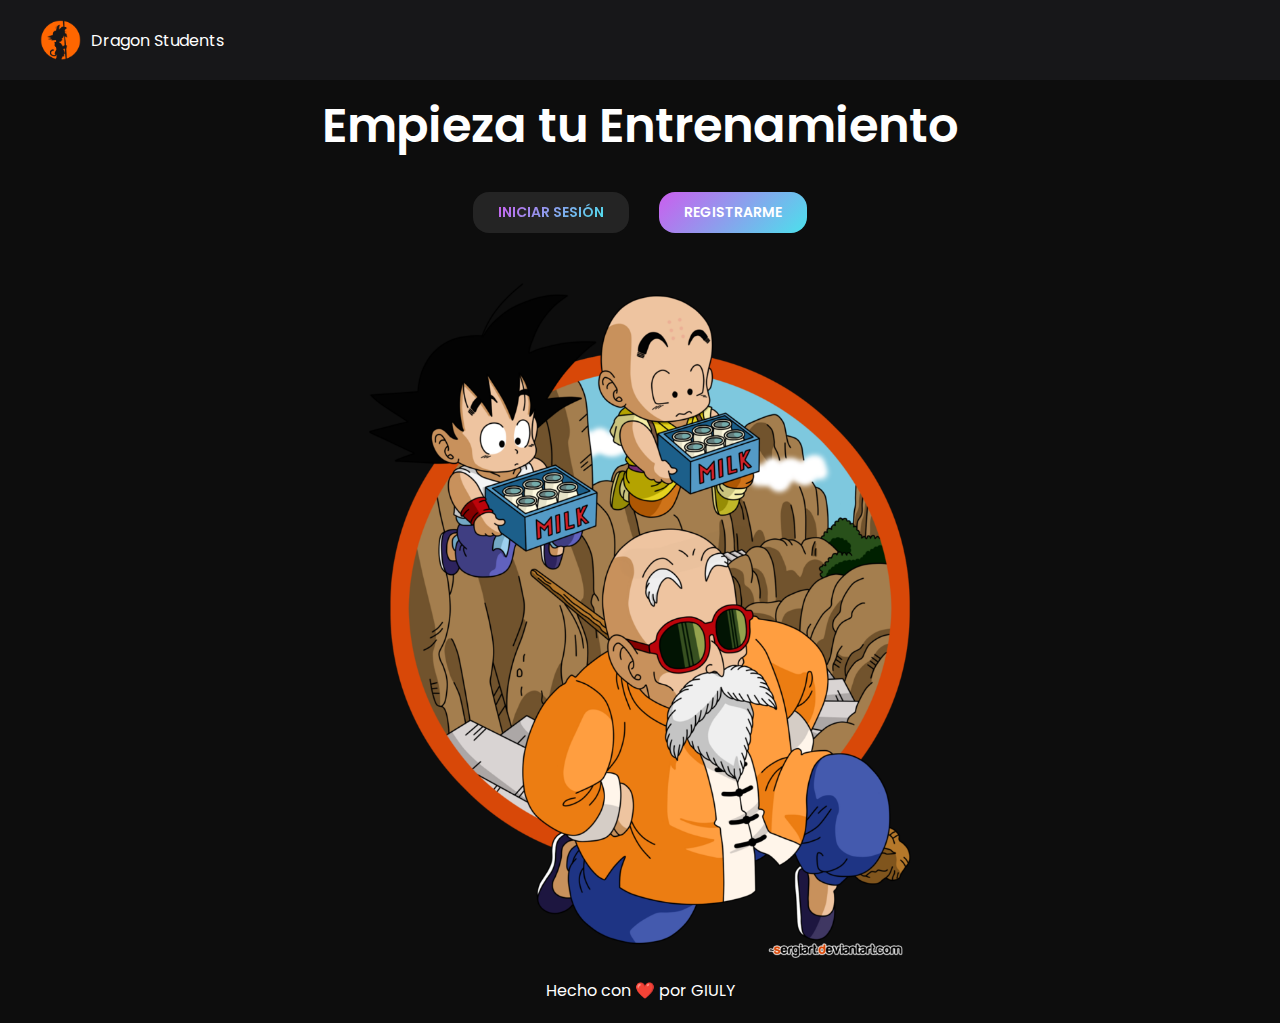
<file: index.html>
<!DOCTYPE html>
<html lang="es">
  <head>
    <meta charset="UTF-8" />
    <meta http-equiv="X-UA-Compatible" content="IE=edge" />
    <meta name="viewport" content="width=device-width, initial-scale=1.0" />
    <title>Dragon Students</title>
    <link rel="stylesheet" href="./assets/styles/style.css" />
  </head>

  <body>
    <header>
      <nav class="navbar__container">
        <div class="logo__container">
          <img src="./assets/img/logo.png" alt="logo" class="navbar__logo" />
          Dragon Students
        </div>
        <!-- <img src="./assets/img/profile.png" alt="profile" /> -->
      </nav>
    </header>
    <main class="main">
      <section class="content">
        <div class="content__text">
          <h1 class="content__text__title">Empieza tu Entrenamiento</h1>
          <div class="content__text__btns">
            <a href="./pages/login.html" class="btn btn--login"
              ><span class="btn__span"> Iniciar Sesión</span></a
            >
            <a href="./pages/register.html" class="btn btn--register"
              >Registrarme</a
            >
          </div>
        </div>
        <img class="content__img" src="./assets/img/roshi-entrenando.png" alt="Maestro Roshi" />
      </section>
    </main>
    <footer class="footer">
      <p class="footer__text">
        Hecho con ❤️ por <span class="text--gradient">Giuly</span>
      </p>
    </footer>
  </body>
</html>
</file>
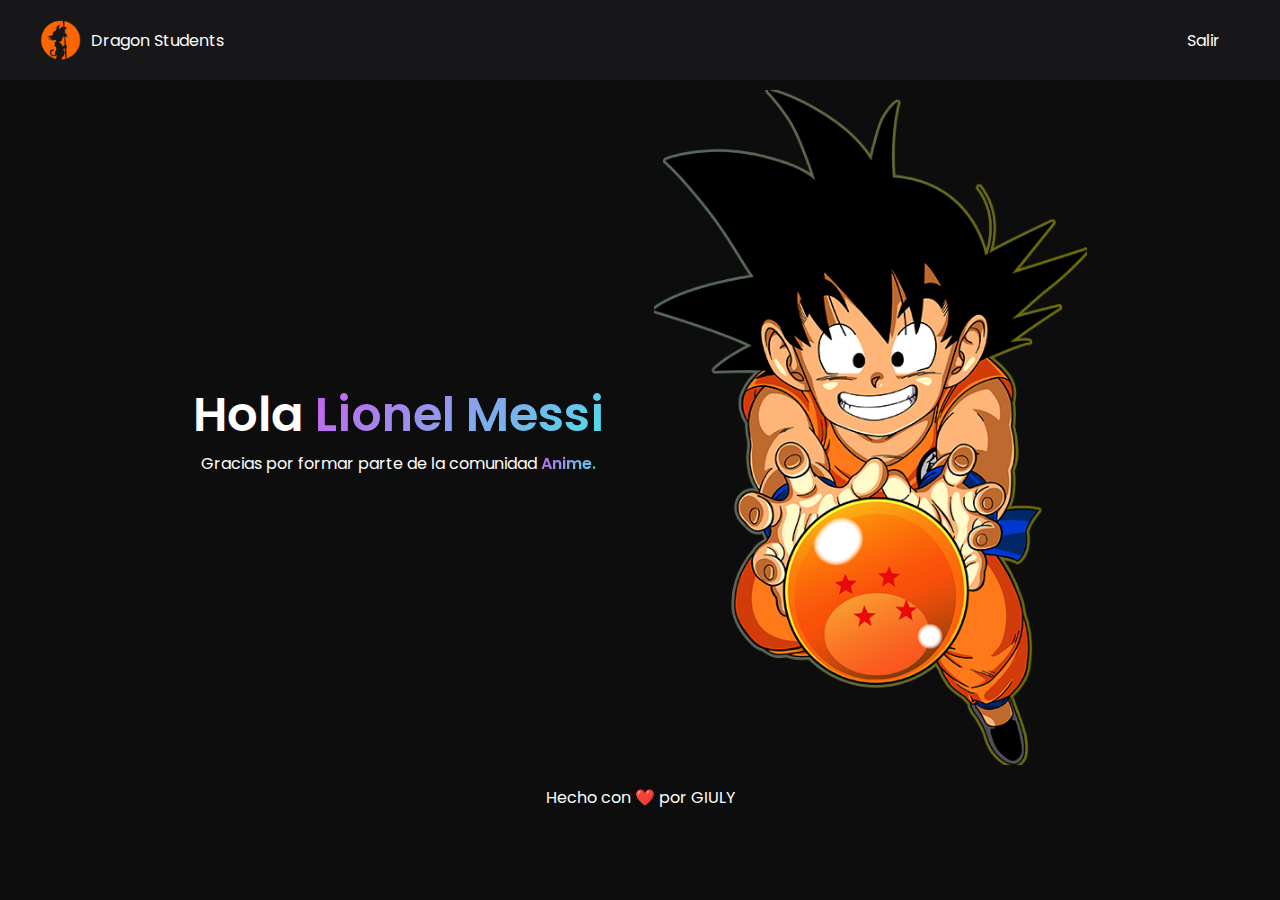
<file: pages/home.html>
<!DOCTYPE html>
<html lang="es">

  <head>
    <meta charset="UTF-8" />
    <meta http-equiv="X-UA-Compatible" content="IE=edge" />
    <meta name="viewport" content="width=device-width, initial-scale=1.0" />

    <title>Home</title>
  
    <link rel="stylesheet" href="../assets/styles/style.css" /> <!-- Estilos  -->

    <link rel="stylesheet" href="https://cdnjs.cloudflare.com/ajax/libs/font-awesome/6.2.1/css/all.min.css"
      integrity="sha512-MV7K8+y+gLIBoVD59lQIYicR65iaqukzvf/nwasF0nqhPay5w/9lJmVM2hMDcnK1OnMGCdVK+iQrJ7lzPJQd1w=="
      crossorigin="anonymous" referrerpolicy="no-referrer" />
  </head>

  <body>
    <header>
      <nav class="navbar__container">
        <a href="../index.html" class="logo__container">
          <img src="../assets/img/logo.png" alt="logo" class="navbar__logo" /> Dragon Students
        </a>

        <!-- Logout icon -->
        <div id="logout-message">
          Salir<i class="fas fa-sign-out-alt"></i>
        </div>
      </nav>
    </header>

    <main class="main">
      <section class="content">
        <div class="content__text">
          <!-- Ejemplo de como se mostrará el nombre al "iniciar sesión" -->
          <h1 class="content__text__title">Hola <span class="link--gradient" id="user-name">Lionel Messi</span></h1>
          <p>Gracias por formar parte de la comunidad <span class="link--gradient">Anime.</span></p>
          <!-- Fin de ejemplo de como se mostrará el nombre al "iniciar sesión" -->
        </div>
        <img class="content__img" src="../assets/img/goku-esfera.png" alt="" />
      </section>
    </main>
    <footer>
      <p class="footer__text">
        Hecho con ❤️ por <span class="text--gradient">Giuly</span>
      </p>
    </footer>
    <script src="../assets/js/home.js"></script>
  </body>

</html>
</file>
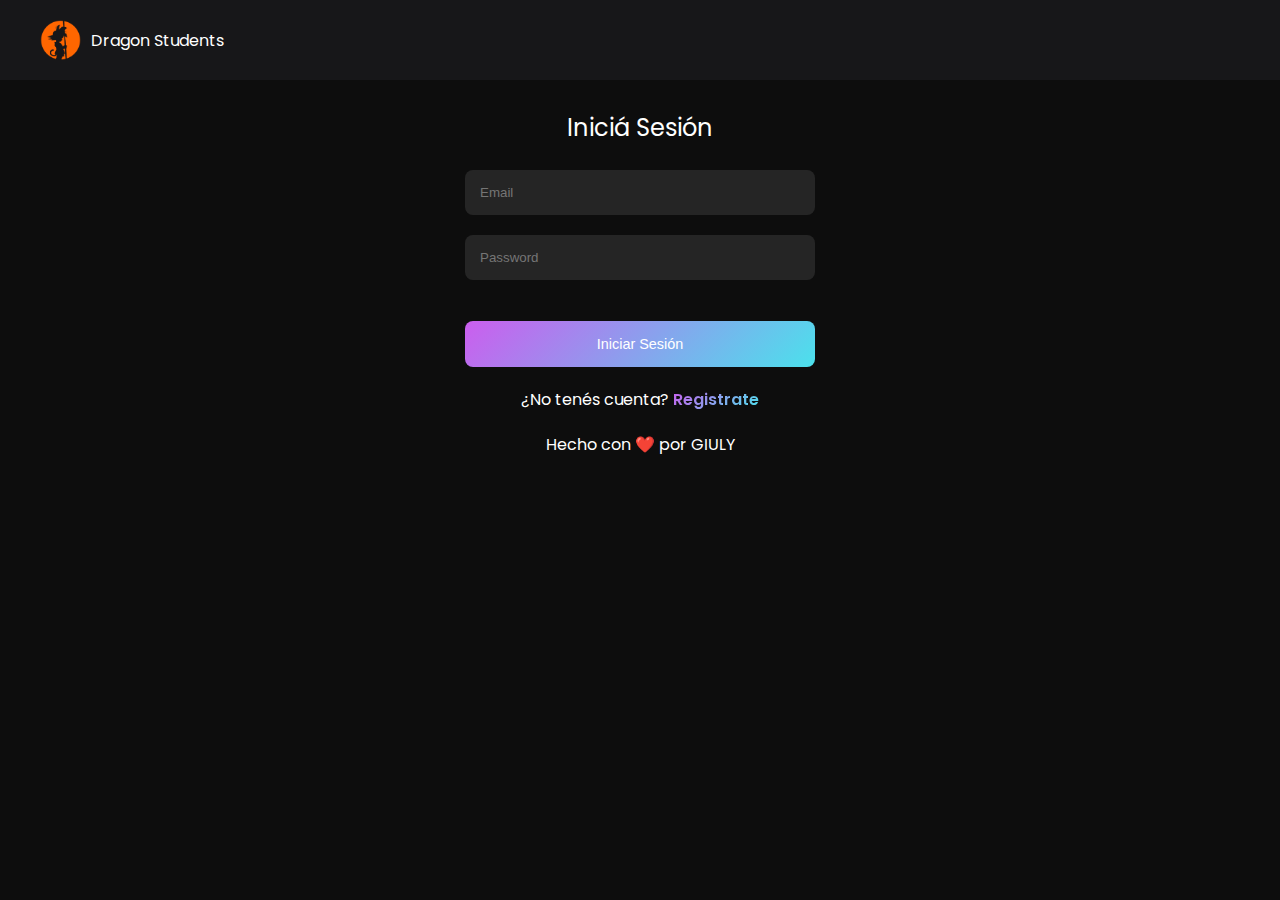
<file: pages/login.html>
<!DOCTYPE html>
<html lang="es">

  <head>
    <meta charset="UTF-8" />
    <meta http-equiv="X-UA-Compatible" content="IE=edge" />
    <meta name="viewport" content="width=device-width, initial-scale=1.0" />
    <title>Login</title>
    <link rel="stylesheet" href="../assets/styles/style.css" />

    <link rel="stylesheet" href="../assets/styles/form.css" />
  </head>

  <body>
    <header>
      <nav class="navbar__container">
        <a href="../index.html" class="logo__container">
          <img src="../assets/img/logo.png" alt="logo" class="navbar__logo" /> Dragon Students
        </a>
      </nav>
    </header>

    <main>
      <form class="form__container" id="login--form" novalidate>
        <p class="form__title">Iniciá Sesión</p>

        <!-- Email -->
        <div class="form__field">
          <input type="email" placeholder="Email" class="form__input" id="email" autocomplete="off" />
        </div>
        <!-- Email -->

        <!-- Contraseña -->
        <div class="form__field">
          <input type="password" placeholder="Password" class="form__input" id="password" autocomplete="off" />
        </div>
        <!-- Contraseña -->

        <small id="form__error"></small>
        <input type="submit" class="form__submit__btn" value="Iniciar Sesión" />
        <p class="form--redirect">¿No tenés cuenta? <a class="link--gradient" href="./register.html">Registrate</a>
        </p>
      </form>
    </main>
    <footer>
      <p class="footer__text">
        Hecho con ❤️ por <span class="text--gradient">Giuly</span>
      </p>
    </footer>
    <script src="../assets/js/login.js"></script>
  </body>

</html>
</file>
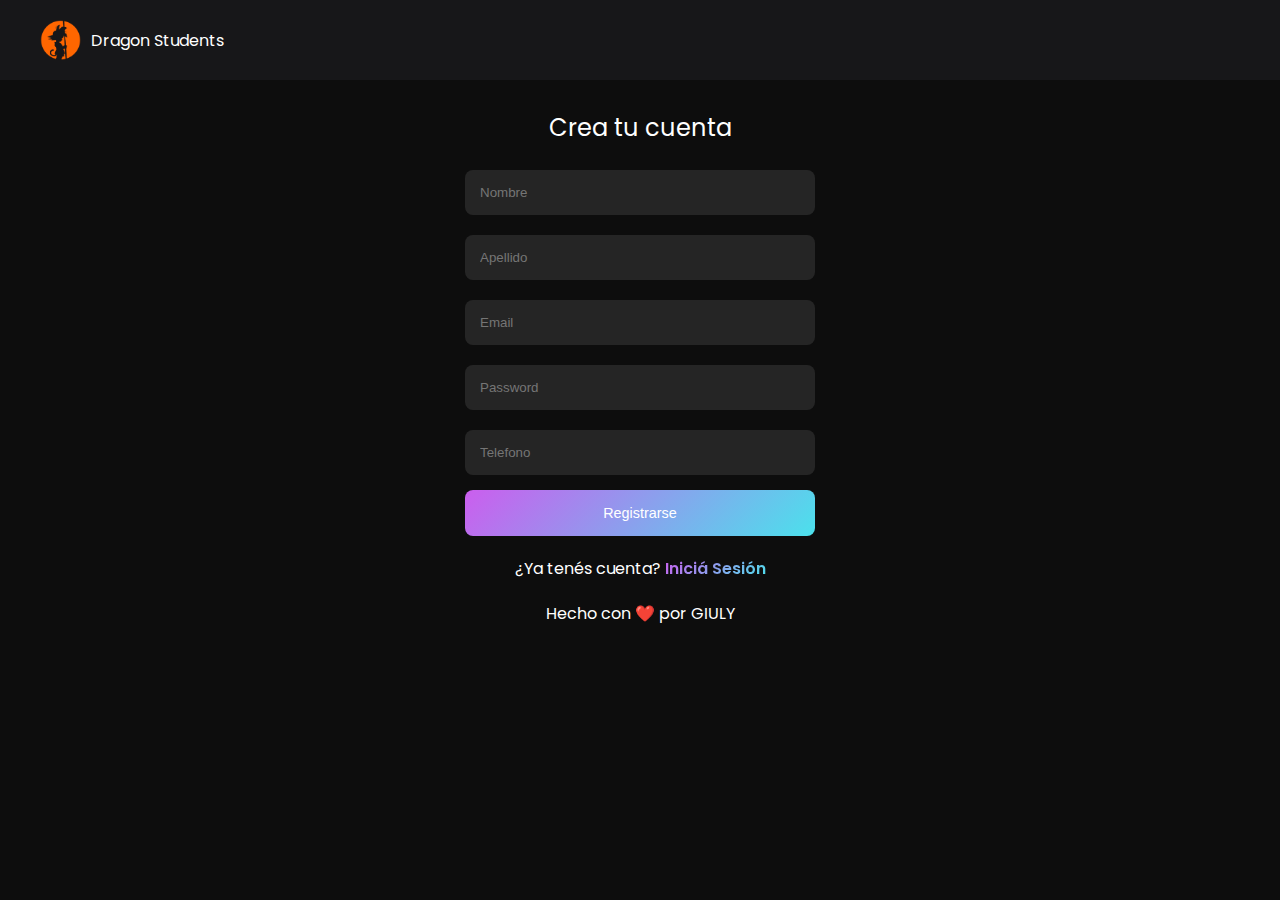
<file: pages/register.html>
<!DOCTYPE html>
<html lang="es">

  <head>
    <meta charset="UTF-8" />
    <meta http-equiv="X-UA-Compatible" content="IE=edge" />
    <meta name="viewport" content="width=device-width, initial-scale=1.0" />

    <title>Register</title>

    <link rel="stylesheet" href="../assets/styles/style.css" />

    <link rel="stylesheet" href="../assets/styles/form.css" />
  </head>

<body>
  <header>
    <nav class="navbar__container">
      <a href="../index.html" class="logo__container">
        <img src="../assets/img/logo.png" alt="logo" class="navbar__logo" />
        Dragon Students
      </a>
    </nav>
  </header>

  <main>
    <form class="form__container" id="register-form" novalidate>
      <p class="form__title">Crea tu cuenta</p>
      <!-- Nombre -->
      <div class="form__field">
        <input type="text" placeholder="Nombre" class="form__input" id="name" autocomplete="off" />
        <small></small>
      </div>
      <!-- Nombre -->
      
      <!-- Apellido -->
      <div class="form__field">
        <input type="text" placeholder="Apellido" class="form__input" id="lastName" autocomplete="off" />
        <small></small>
      </div>
      <!-- Apellido -->
      
      <!-- Email -->
      <div class="form__field">
        <input type="email" placeholder="Email" class="form__input" id="email" autocomplete="off" />
        <small></small>
      </div>
      <!-- Email -->
      
      <!-- Password -->
      <div class="form__field">
        <input type="password" placeholder="Password" class="form__input" id="password" autocomplete="off" />
        <small></small>
      </div>
      <!-- Password -->
      
      <!-- Telefono -->
      <div class="form__field">
        <input type="text" placeholder="Telefono" class="form__input" id="phone" autocomplete="off" />
        <small></small>
      </div>
      <!-- Telefono -->
      
      <input type="submit" class="form__submit__btn" value="Registrarse" />
      <p class="form--redirect">
        ¿Ya tenés cuenta?
        <a class="link--gradient" href="./login.html">Iniciá Sesión</a>
      </p>
    </form>
  </main>
  
  <footer>
    <p class="footer__text">
      Hecho con ❤️ por <span class="text--gradient">Giuly</span>
    </p>
  </footer>
  <script src="../assets/js/register.js"></script>
</body>

</html>
</file>
<file: assets/styles/style.css>
@import url("https://fonts.googleapis.com/css2?family=Montserrat:wght@300;400;600;700;800;900&family=Poppins:wght@300;400;500;600;700;800&display=swap");

* {
  margin: 0;
  padding: 0;
  box-sizing: border-box;
  list-style: none;
  text-decoration: none;
}

body {
  font-family: "Poppins", sans-serif;
  background: #0d0d0d;
  color: white;
}

header{
  display: flex;
  justify-content: space-between;
  align-items: center;
  padding: 20px;
  background: #171719;
  z-index: 1;
  height: 80px;
}

.navbar__container{
  display: flex;
  justify-content: space-between;
  align-items: center;
  padding: 20px;
  background: #171719;
  z-index: 1;
  height: 80px;
  width: 100%;
}

.logo__container {
  display: flex;
  justify-content: center;
  align-items: center;
  gap: 10px;
  height: 100%;
  color: white;
}

.navbar__logo {
  height: 100%;
}

main {
  max-width: 1200px;
  margin: 0 auto;
  margin-top: 10px;
}

.content{
  display: flex;
  flex-wrap: wrap;
  justify-content: center;
  align-items: center;
  align-content: space-around;
  gap: 50px;
}

.content__text {
  display: flex;
  flex-direction: column;
  align-items: center;
}

.content__img {
  max-height: 75vh;
  max-width: 50vw;
}

.content__text h1 {
  font-size: 3rem;
  font-weight: 600;
  text-align: center;
}

.content__text__btns {
  display: flex;
  gap: 30px;
  padding-top: 30px;
}

.btn {
  padding: 10px 25px;
  border-radius: 1rem;
  background-color: #252525;
  font-size: 14px;
}

/*Boton de Login*/
.btn--login {
  background-color: #242424;
}

.btn__span {
  background: #12c2e9; 
  background: -webkit-linear-gradient(135deg, #cb5eee 0%, #4be1ec 100%);
  background: linear-gradient(135deg, #cb5eee 0%, #4be1ec 100%);
  background-clip: text;
  color: transparent;
  -webkit-background-clip: text;
  font-weight: 600;
  text-transform: uppercase;
}

.btn--login:hover {
  background-color: #171719;
}

/*Boton de Register*/
.btn--register {
  background: #12c2e9; 
  background: -webkit-linear-gradient(135deg, #cb5eee 0%, #4be1ec 100%);
  background: linear-gradient(135deg, #cb5eee 0%, #4be1ec 100%);
  color: white;
  font-weight: 600;
  text-transform: uppercase;
}

.btn--register:hover {
  background: -webkit-linear-gradient(135deg, #c149e9 0%, #2bc7d2 100%);
  background: linear-gradient(135deg, #c149e9 0%, #2bc7d2 100%);
}

footer {
  display: flex;
  /* flex-direction: column; */
  justify-content: center;
  /* align-items: center; */
  padding: 20px 0px;
}

.form--redirect {
  margin-top: 10px;
}

.text--gradient {
  text-transform: uppercase;
}

.link--gradient {
  background: #12c2e9; /* fallback for old browsers */
  background: -webkit-linear-gradient(135deg, #cb5eee 0%, #4be1ec 100%);
  background: linear-gradient(135deg, #cb5eee 0%, #4be1ec 100%);
  background-clip: text;
  color: transparent;
  -webkit-background-clip: text;
  font-weight: 600;
}

#logout-message {
  display: flex;
  justify-content: center;
  align-items: center;
  gap: 10px;
  padding: 10px;
  color: white;
  cursor: pointer;
}

#logout-message i {
  background: #12c2e9; /* fallback for old browsers */
  background: -webkit-linear-gradient(135deg, #cb5eee 0%, #4be1ec 100%);
  background: linear-gradient(135deg, #cb5eee 0%, #4be1ec 100%);
  background-clip: text;
  color: transparent;
  -webkit-background-clip: text;
}

#logout-message i :hover {
  background: -webkit-linear-gradient(135deg, #c149e9 0%, #2bc7d2 100%);
  background: linear-gradient(135deg, #c149e9 0%, #2bc7d2 100%);
}

@media (max-width: 768px){
  .content__img{
    max-height: 50vh;
    max-width: none;
  }
}
</file>
<file: assets/styles/form.css>
.form__container {
  display: flex;
  flex-direction: column;
  justify-content: center;
  align-items: center;
  gap: 10px;
  margin-top: 30px;
}

.form__title {
  margin-bottom: 10px;
  font-size: 1.5rem;
}

.form__field {
  display: flex;
  flex-direction: column;
  justify-content: center;
  align-items: center;
  gap: 3px;
}

.form__input {
  padding: 15px 35px 15px 15px;
  border-radius: 8px;
  background-color: #252525;
  color: #fff;
  outline: none;
  border: none;
  width: 350px;
  margin: 5px 0px;
}

input:-webkit-autofill,
input:-webkit-autofill:hover,
input:-webkit-autofill:focus,
input:-webkit-autofill:active {
  -webkit-box-shadow: 0 0 0 90px #252525 inset !important;
}

input:-webkit-autofill {
  -webkit-text-fill-color: #fff !important;
}

.form__submit__btn {
  font-size: 0.9rem;
  background: #12c2e9; /* fallback for old browsers */
  background: -webkit-linear-gradient(135deg, #cb5eee 0%, #4be1ec 100%);
  background: linear-gradient(135deg, #cb5eee 0%, #4be1ec 100%);
  color: white;
  border: none;
  padding: 15px 25px;
  border-radius: 8px;
  cursor: pointer;
  width: 350px;
}

.form__submit__btn:hover {
  background: -webkit-linear-gradient(135deg, #c149e9 0%, #2bc7d2 100%);
  background: linear-gradient(135deg, #c149e9 0%, #2bc7d2 100%);
}

/* Error / Success */
.form__field.error input {
  border: 1px solid #dc3545;
}

.form__field small {
  color: #dc3545;
  max-width: 350px;
  text-align: center;
  display: none;
}

.form__field.success input {
  border: 1px solid #28a745;
}

#form__error {
  color: #dc3545;
  font-size: 1rem;
  margin: 8px 0px;
  max-width: 350px;
  text-align: center;
}
</file>
